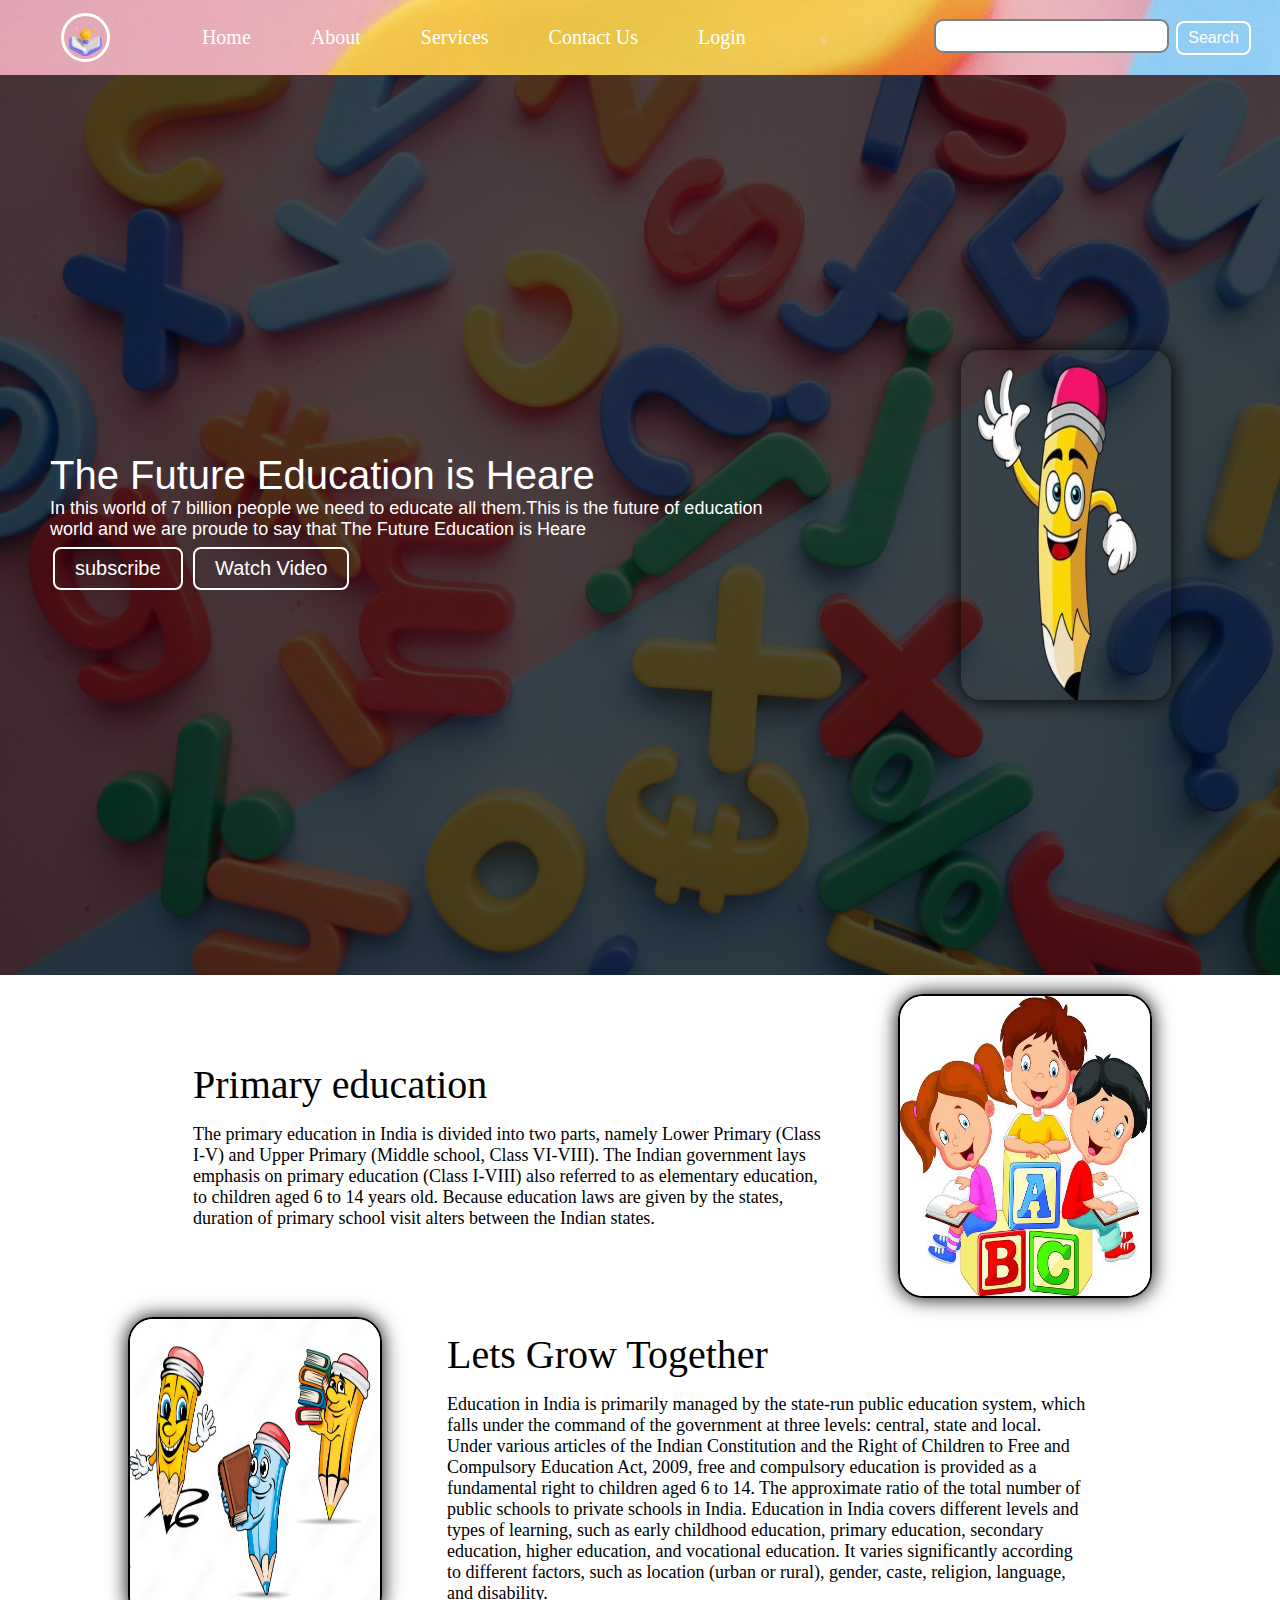
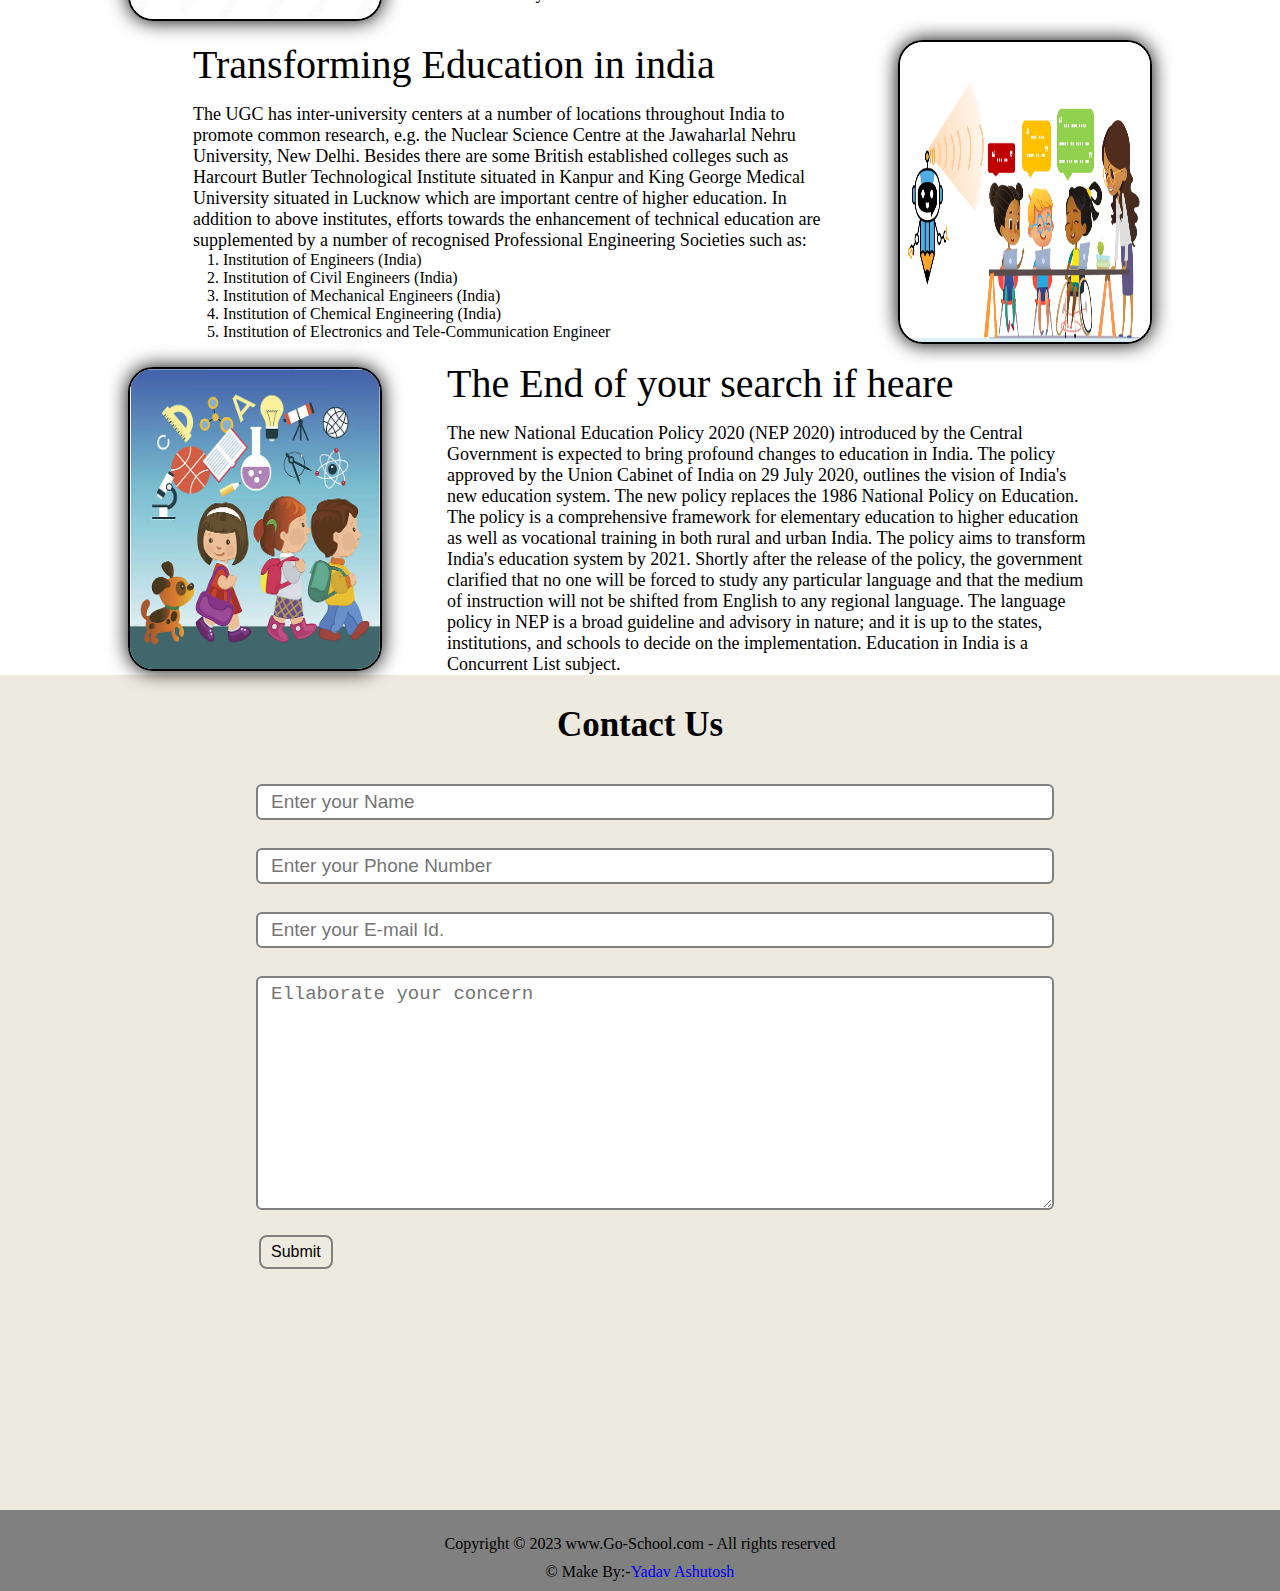
<file: Project 1 Landing page/index.html>
<!DOCTYPE html>
<html lang="en">

<head>
    <meta charset="UTF-8">
    <meta name="viewport" content="width=device-width, initial-scale=1.0">
    <link rel="stylesheet" href="css/style.css">
    <link rel="stylesheet" href="css/responsive.css">
    <!-- <script src="js/resp.js"></script>   /*  value nilne ke bad hi kam  karega   to  niche body ke uper lagaye lagaye */  -->



    <title>Go School- To Get Education</title>


</head>


<body>

    <nav class="navbar h-nav-resp">
        <ul class="nav-list v-class-resp">
            <div class="logo"> <img src="img/logo.png" alt="logo" id=""></div>
            <li> <a href="#">Home </a></li>
            <li> <a href="#about">About </a></li>
            <li> <a href="#Services">Services</a></li>
            <li> <a href="#contact">Contact Us</a></li>
            <li>
                <a href="login.html">Login</a>

            </li>
            
        </ul>
        <div class="rightNav v-class-resp">
        
            <input type="text" name="search" id="search">
            <!-- class bana bana ke karo  css me  Eassy hoga  -->
            <!-- yha do class hai button ka  btn(yaha sabhi ke liye hoga)   or    btn-sm(yaha  isi  ke liye hoga ) -->
            <button class="btn btn-sm">Search</button>
        </div>

        <!--  Start   HammBurger -->

        <div class="burger">
            <div class="line"></div>
            <div class="line"></div>
            <div class="line"></div>

        </div>

        <!-- End HammBurger -->
    </nav>


    <!-- End Nav Bar  -->


    <!-- Start Section  -->



    <section class="background firstSection">
        <div class="box-main">

            <div class="firstHalf">
                <p class="text-big">The Future Education is Heare</p>
                <p class="text-small">In this world of 7 billion people we need to educate all them.This is the
                    future
                    of education world and we are proude to say that The Future Education
                    is Heare</p>
                <div class="buttons">
                    <button class="btn">subscribe</button>
                    <button class="btn">Watch Video</button>
                </div>
            </div>

            <div class="secondHalf">

                <img src="img/p1rbg.png" alt="Book Image">

            </div>
        </div>



    </section>

    <section class="section">

        <div class="paras">

            <p class="sectionTag text-big">Primary education </p>
            <p class="sectionSubTag text-small"> The primary education in India is divided into two parts, namely
                Lower
                Primary (Class I-V) and Upper Primary (Middle school, Class VI-VIII). The Indian government lays
                emphasis on primary education (Class I-VIII) also referred to as elementary education, to children
                aged
                6 to 14 years old. Because education laws are given by the states, duration of primary school visit
                alters between the Indian states.
            </p>


        </div>

        <div class="thumbnail">
            <img src="img/pr1.jpg" alt="pi..kachu......">
        </div>

    </section>

    <section class="section section-L">
        <div class="paras">


            <p class="sectionTag text-big">Lets Grow Together</p>

            <p class="sectionSubTag text-small">Education in India is primarily managed by the state-run public
                education system, which falls under the command of the government at three levels: central, state
                and
                local. Under various articles of the Indian Constitution and the Right of Children to Free and
                Compulsory Education Act, 2009, free and compulsory education is provided as a fundamental right to
                children aged 6 to 14. The approximate ratio of the total number of public schools to private
                schools in
                India.

                Education in India covers different levels and types of learning, such as early childhood education,
                primary education, secondary education, higher education, and vocational education. It varies
                significantly according to different factors, such as location (urban or rural), gender, caste,
                religion, language, and disability.

            </p>

        </div>
        <div class="thumbnail">
            <img src="img/p4.jpg" alt="ghost">
        </div>



    </section>


    <section class="section" id="Services" >
        <div class="paras">
            <p class="sectionTag text-big"> Transforming Education in india</p>
            <p class="sectionSubTag text-small"> The UGC has inter-university centers at a number of locations
                throughout India to promote common research, e.g. the Nuclear Science Centre at the Jawaharlal Nehru
                University, New Delhi. Besides there are some British established colleges such as Harcourt Butler
                Technological Institute situated in Kanpur and King George Medical University situated in Lucknow
                which
                are important centre of higher education.

                In addition to above institutes, efforts towards the enhancement of technical education are
                supplemented
                by a number of recognised Professional Engineering Societies such as:
                <!-- </p>
            <p> -->
            <ol type="1" class="oder_list">
                <li>
                    Institution of Engineers (India)
                </li>
                <li>
                    Institution of Civil Engineers (India)

                </li>
                <li>
                    Institution of Mechanical Engineers (India)
                </li>
                <li>
                    Institution of Chemical Engineering (India)
                </li>
                <li>
                    Institution of Electronics and Tele-Communication Engineer

                </li>
                </ul>
                </p>
                </p>
        </div>
        <div class="thumbnail">
            <img src="img/bg4.png" alt="colring boy">
        </div>


    </section>



    <section class="section section-L" id="about">
        <div class="paras">

            <p class="sectionTag text-big"> The End of your search if heare</p>
            <p class="sectionSubTag text-small"> The new National Education Policy 2020 (NEP 2020) introduced by the
                Central Government is expected to bring profound changes to education in India. The policy approved
                by
                the Union Cabinet of India on 29 July 2020, outlines the vision of India's new education system.
                The new policy replaces the 1986 National Policy on Education. The policy is a comprehensive
                framework
                for elementary education to higher education as well as vocational training in both rural and urban
                India. The policy aims to transform India's education system by 2021.

                Shortly after the release of the policy, the government clarified that no one will be forced to
                study
                any particular language and that the medium of instruction will not be shifted from English to any
                regional language. The language policy in NEP is a broad guideline and advisory in nature; and it
                is up to the states, institutions, and schools to decide on the implementation. Education in India
                is a Concurrent List subject.
            </p>

        </div>
        <div class="thumbnail">
            <img src="img/bg1.jpg" alt="pi..kachu......">
        </div>

    </section>

    <!-- ###   Start  Contact  ###  -->

    <section class="contact" id="contact">
        <h2 class="text-center"> Contact Us </h2>
        <div class="form">
            <input class="form-input" type="text" name="name" id="name" placeholder="Enter your Name" required>
            <input class="form-input" type="tel" name="name" id="name" placeholder="Enter your Phone Number" required>
            <input class="form-input" type="email" name="name" id="name" placeholder="Enter your E-mail Id." required>

            <textarea class="form-input" name="text" id="text" cols="30" rows="10"
                placeholder="Ellaborate your concern"></textarea>

            <button class="btn btn-sm btn-dark">Submit</button>


        </div>


    </section>

    <!-- End Contact -->


    <!-- ###  Start  Footer   ###  -->

    <footer class="footer-bg">
        <p class="text-footer">
            Copyright &copy; 2023 www.Go-School.com - All rights reserved

        </p>

        <div class="by-Ashutosh">

            &copy; Make By:-
            <a
                href="https://www.linkedin.com/in/yadav-ashutosh-g?lipi=urn%3Ali%3Apage%3Ad_flagship3_profile_view_base_contact_details%3BRrEpaO39Sr6cnoMmtCgFxg%3D%3D">
                Yadav Ashutosh
            </a>

        </div>
    </footer>

    <!-- ###  End  Footer   ###  -->

    <script src="js/resp.js"></script>
</body>

</html>
</file>
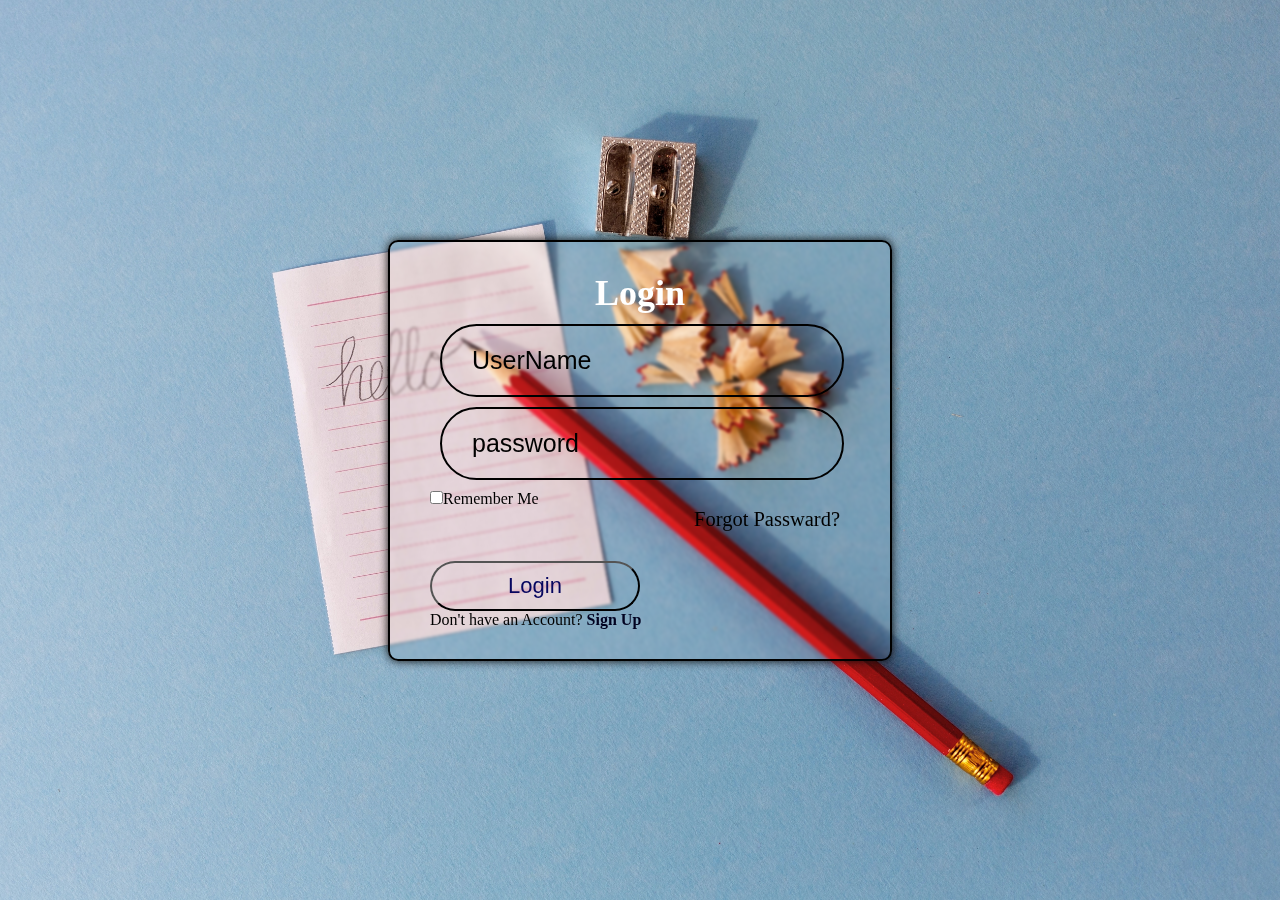
<file: Project 1 Landing page/login.html>
<!DOCTYPE html>
<html lang="en">

<head>
    <meta charset="UTF-8">
    <meta name="viewport" content="width=device-width, initial-scale=1.0">
    <title>Login Page</title>
    <link rel="stylesheet" href="css/style.css">



</head>



<body>
    <div class="login">
        <Div class="login-box">
            <form action="">

                <h1>Login</h1>
                <div class="l-input-box">
                    <input type="text" placeholder="UserName" required>
                </div>

                <div class="l-input-box">
                    <input type="password" placeholder="password" required>
                </div>

                <div class="remember-Forgot">
                    <label> <input type="checkbox">Remember Me</label>
                    <div class="rflink"><a href="signup.html">Forgot Passward?</a>
                    </div>

                </div>
                <div class="login-btn">
                    <button type="submit" class="l-btn" >Login</button>
                </div>
                <div class="Signup-link">
                    <p>Don't have an Account?
                        <a href="signup.html">Sign Up</a>
                    </p>

                </div>




            </form>

        </div>
    </Div>

    </video>
</body>

</html>
</file>
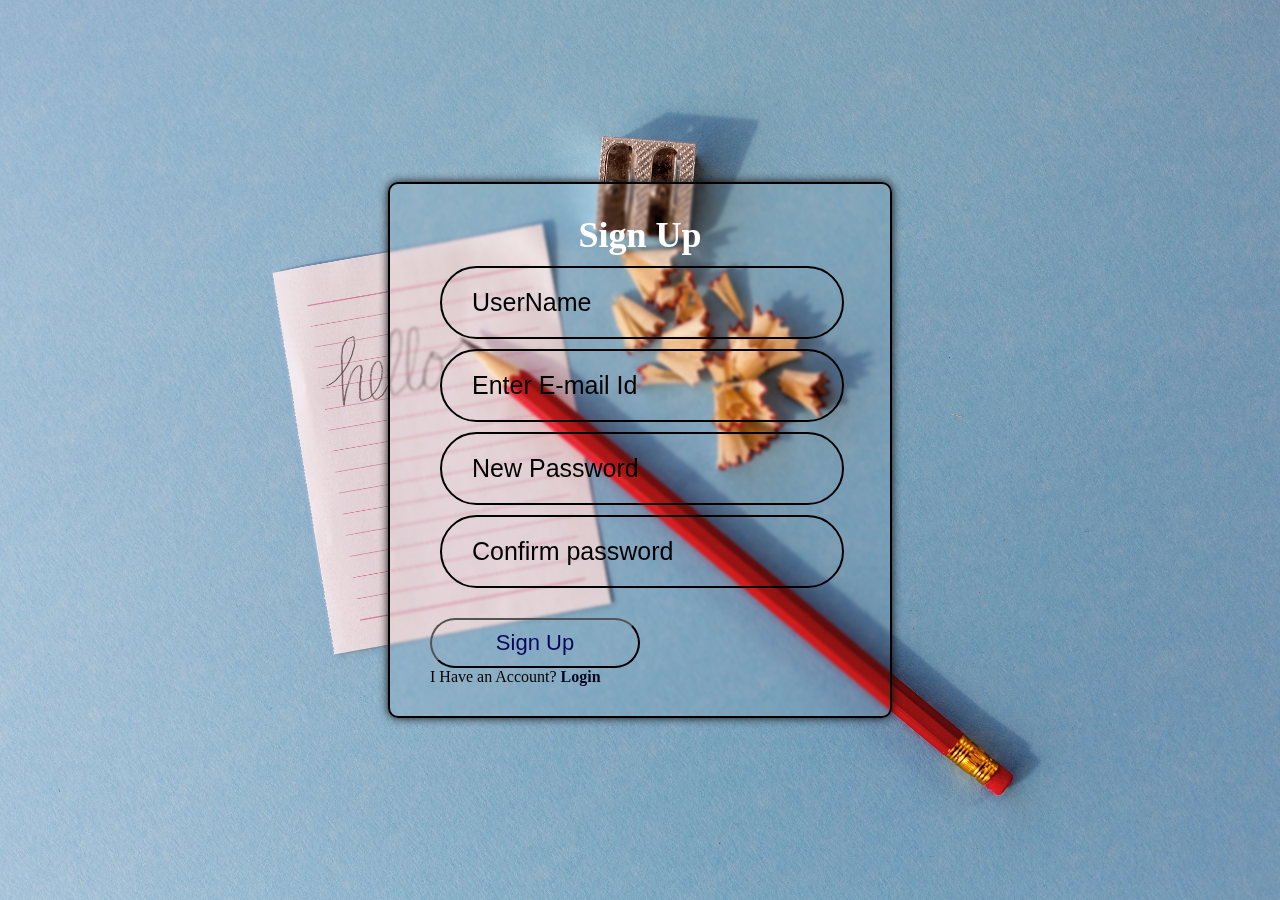
<file: Project 1 Landing page/signup.html>
<!DOCTYPE html>
<html lang="en">

<head>

    <meta charset="UTF-8">
    <meta name="viewport" content="width=device-width, initial-scale=1.0">
    <title>Signup Page</title>
    <link rel="stylesheet" href="css/style.css">

</head>



<body>
    <div class="signup">
        <Div class="signup-box">
            <form action="">

                <h1>Sign Up</h1>
                <div class="s-input-box">
                    <input type="text" placeholder="UserName" required>
                </div>
                <div class="s-input-box">
                    <input type="email" placeholder="Enter E-mail Id" required>
                </div>

                <div class="s-input-box">
                    <input type="password" placeholder="New Password" required>
                </div>

                <div class="s-input-box">
                    <input type="password" placeholder="Confirm password" required>
                </div>

                <div class="signup-btn">
                    <button type="submit" class="s-btn">Sign Up</button>
                </div>
                <div class="Login-Link">
                    <p>I Have an Account?
                        <a href="login.html">Login</a>
                    </p>
                </div>

            </form>

        </div>
    </Div>

</body>

</html>
</file>
<file: Project 1 Landing page/css/style.css>
* {
    margin: 0;
    padding: 0;


}

html {
    scroll-behavior: smooth;
}

.logo {
    display: flex;
    /*  flex direction  by default Row hothi hai  */
    width: 20%;
    height: 30%;
    justify-content: center;
    align-items: center;
}

.logo img {
    width: 25%;
    margin: 5px;
    border: 3px solid white;
    border-radius: 50px;

}



.navbar {
    display: flex;
    align-items: center;
    justify-content: center;
    /* Sticky Nav Bar  bana yae */
    position: sticky;
    top: 0;
    background: url('../img/bgimgstudy.jpg');  
    /* height: 450px;    iski height  hame midia queray me dalnai hogi */
    
}



.nav-list {
    width: 70%;
    display: flex;
    /*  flex direction  by default Row hothi hai  */
    align-items: center;
    color: rgb(255, 255, 255);
    
}

.nav-list li {
    cursor: pointer;
    list-style: none;
    padding: 26px 30px;
}


/* yah  navlist ke andar ke li ke andar ke a ke andar  lage  ga */
.nav-list li a {
    text-decoration: none;
    color: rgb(255, 255, 255);
    font-size: 20px;
}


/* Pseudo Selector */
.nav-list li a:hover {
    color: black;

}



.rightNav {
    width: 30%;
    text-align: right;
    padding: 0 26px;
}

#search {
    padding: 5px;
    font-size: 17px;
    border: 2px solid grey;
    border-radius: 9px;
}

.background {
    background: rgba(0, 0, 0, 0.7) url('../img/bgimgstudy.jpg');
    /*image nahi le raha tha to ek  kadam piche jake lo (../)se jayega*/
    /*isase ye dono mil kar kis taraha se render ho rahe hai*/
    background-blend-mode: saturation;
    background-size: cover;
}

/* end  Nave bar  */


/* start    section  */
.firstSection {
    height: 100vh;
    background-size: cover;
}

.box-main {
    display: flex;
    justify-content: center;
    align-items: center;
    color: white;
    font-family: 'Segoe UI', Tahoma, Geneva, Verdana, sans-serif;
    max-width: 100%;
    margin: auto;
    height: 100%;
}

.firstHalf {
    margin: 50px;
    width: 75%;
    display: flex;
    flex-direction: column;
    justify-content: center;

}

.secondHalf {
    width: 30%;
    margin: 5%;
    height: 350px;
}

.secondHalf img {
    height: 100%;
    width: 70%;
    box-shadow: 0 0 20px black;
    border-radius: 20px;
    display: block;
    margin: auto;
}

.text-big {
    font-size: 40px;


}

.text-small {
    font-size: 18px;


}

.btn {
    padding: 8px 20px;
    margin: 7px 3px;
    border: 2px solid white;
    border-radius: 8px;
    background: none;
    /* issase  bakground Transparent ho jaye ga */
    color: white;
    cursor: pointer;
    font-size: 20px;
}

.btn-sm {
    /*some additional property*/
    padding: 6px 10px;
    vertical-align: middle;
    /* isase button center me ajayega */
    font-size: 16px;
}

.section {
    display: flex;
    align-items: center;
    /* height: 400px;   ***     esa  hard_code na kare  height le nahi pa raha hai   ek dusare ke uper OverLape ho Raha hai   */
    justify-content: center;
    justify-content: space-evenly;
    /* ....      space ko evenly distribute karne ke liye use hota hai     */
    max-width: 80%;
    margin: auto;


}



.thumbnail img {

    display: flex;
    height: 300px;
    width: 250px;
    border: 2px solid black;
    border-radius: 25px;
    margin-top: 19px;
    box-shadow: 0 0 20px rgb(0, 0, 0);
}



.section-L {
    /*d r y    principal use ho ra ha hai */
    flex-direction: row-reverse;


    /* yaha hame reverse kardeta ha display flex ki direction  ko */


}

.oder_list {
    display: flex;
    flex-direction: column;
    margin: 0 30px;
    text-decoration: none;
}



.paras {
    padding: 0px 65px;
}


.sectionTag {
    padding: 16px 0;
}


.sectionSubTagtw {
    font-family: 'Segoe UI', Tahoma, Geneva, Verdana, sans-serif;
}






/* ###   Start Contact ### */

.contact {
    background-color: #edeae0;
    height: 835px;

}

.text-center {
    text-align: center;
    padding-top: 30px;
    font-size: 35px;
}

.form {
    max-width: 60%;
    margin: 25px auto;
}


.form-input {
    margin: 14px 0;
    padding: 5px 13px;
    width: 100%;
    font-size: 19px;
    border: 2px solid gray;
    border-radius: 6px;
}

.btn-dark {
    color: black;
    border: 2px solid gray;
}



/* ### Start Footer   ###   */
.text-footer {
    text-align: center;
    padding-top: 25px;
    display: flex;
    justify-content: center;
    color: #000000;

}




.footer-bg {

    background-color: gray;

}

.by-Ashutosh {
    text-align: center;
    padding: 10px 0;
    display: flex;
    justify-content: center;
    color: black;

}

.by-Ashutosh a {
    text-decoration: none;
}




/* Start   Ham Burger    */


.burger {
    /*  isse   postion hoga*/
    display: none;
    position: absolute;
    cursor: pointer;
    right: 5%;
    top: 15px;

}

.line {
    /*   line se burger banega */
    width: 33px;
    height: 4px;
    background-color: white;
    margin: 5px 3px;




}


/* End  Ham Burger    */








/* start Signup And Login Page */




.login,
.signup {
    display: flex;
    justify-content: center;
    align-items: center;
    min-height: 100vh;
    background-image: url('../img/helloBgPen.jpg');
    background-size: cover;
    background-position: center;

}




.login-box,
.signup-box {
    margin: 40px;
    width: 420px;
    border: 2px solid rgb(0, 0, 0);
    box-shadow: 0 0 10px rgb(14, 14, 15);
    backdrop-filter: blur(1.5px);
    border-radius: 10px;
    padding: 30px 40px;
}

.login-box h1,
.signup-box h1 {
    font-size: 36px;
    text-align: center;
    color: rgb(255, 255, 255);

}

.l-input-box,
.s-input-box {
    margin: 10px;
}

.l-input-box input,
.s-input-box input {

    width: 90%;
    background: transparent;
    border: 2px solid rgb(0, 0, 0);
    padding: 20px;
    font-size: 25px;
    border-radius: 40px;

}

.l-input-box input::placeholder,
.s-input-box input::placeholder {
    color: #000000;
    padding: 10px;

}




.login-btn  .l-btn ,
.signup-btn .s-btn {

    width: 50%;
    height: 50px;
    display: flex;
    align-items: center;
    justify-content: center;
    margin-top: 30px;
    background: transparent;
    border-radius: 40px;
    cursor: pointer;
    color: rgb(6, 6, 95);
    font-size: 22px;


}


.Signup-link a,
.Login-Link a {
    color: #010220;
    text-decoration: none;
    font-weight: 600;

}

.Signup-link a:hover {
    text-decoration: underline;
}

.Login-Link a:hover {
    text-decoration: underline;
}




.remember-Forgot a {
    text-decoration: none;
    font-size: 20.5px;
    color: #000000;
}


.remember-Forgot a:hover {
    text-decoration: underline;
}

.rflink{
    text-align: right;
    padding: 0 10px;
}




/* End login   And */
/* Sign up    */
</file>
<file: Project 1 Landing page/css/responsive.css>
@media only screen and (max-width: 1130px) {
    .nav-list {
        flex-direction: column;
    }

    .navbar {
        flex-direction: column;
        height: 500px;

        transition: all 0.5s ease-out;
        /* kuch same tak open ho  to ham transition lagathe hai   lekin uss class ki height honi chahiye */
    }

    .rightNav {
        text-align: center;
    }

    .box-main {
        flex-direction: column-reverse;
        max-width: 100%;
    }

    #search {
        width: 100%;
    }

    .burger {
        display: block;
    }

    .h-nav-resp {
        height: 72px;
    }

    .v-class-resp {
        /* jo laga hai  use hata do  jo  hata hai   use laga  do     */
        visibility: hidden;
    }

    .section {
        flex-direction: column-reverse;
        /* ab ye   ek  ke  uper over lap  na karenge */
    }

    .text-small {
        text-align: center;
    }

    .text-big {
        text-align: start;
    }

    .buttons .btn {
        text-align: center;
    }

    .paras {
        padding: 0px;
    }
}
</file>
